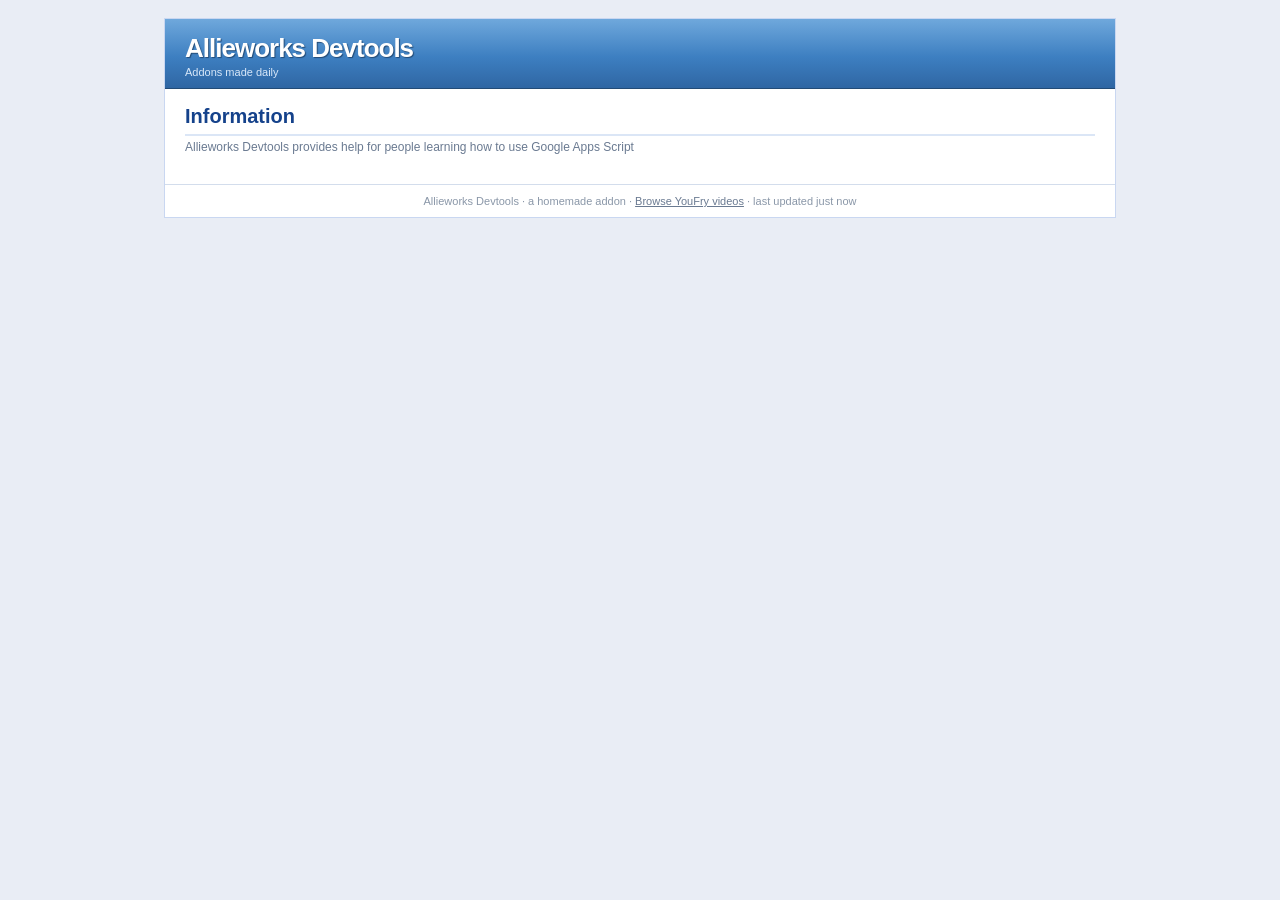
<file: index.html>
<!DOCTYPE html>
<html lang="en">
<head>
<meta charset="UTF-8">
<link rel="icon" type="image/png" href="/favicon.png">
<meta property="og:type" content="website">
<meta property="og:title" content="Allieworks Devtools">
<meta property="og:description" content="A streaming and video service or something">
<title>Allieworks Devtools</title>
<link rel="stylesheet" href="style.css">
<meta name="google-site-verification" content="jVkwdZf3q32XtI9BEvv0XVNo1D2ZY_iXyYIuUqWCrl4" />
</head>
<body>
<div class="wrap">

  <div class="banner">
    <div class="banner-title"><a href="index.html">Allieworks Devtools</a></div>
    <div class="banner-sub">Addons made daily</div>
  </div>

  <table class="body-table"><tr>
    <td class="content">
      <h1>Information</h1>
      <div class="page-note" id="count-note">Allieworks Devtools provides help for people learning how to use Google Apps Script</div>
    </td>
  </tr></table>

  <div class="footer">
    Allieworks Devtools &middot; a homemade addon &middot; <a href="http://youfry.dpdns.org/videos.html">Browse YouFry videos</a> &middot; last updated just now
  </div>

</div>
</body>
</html>
</file>
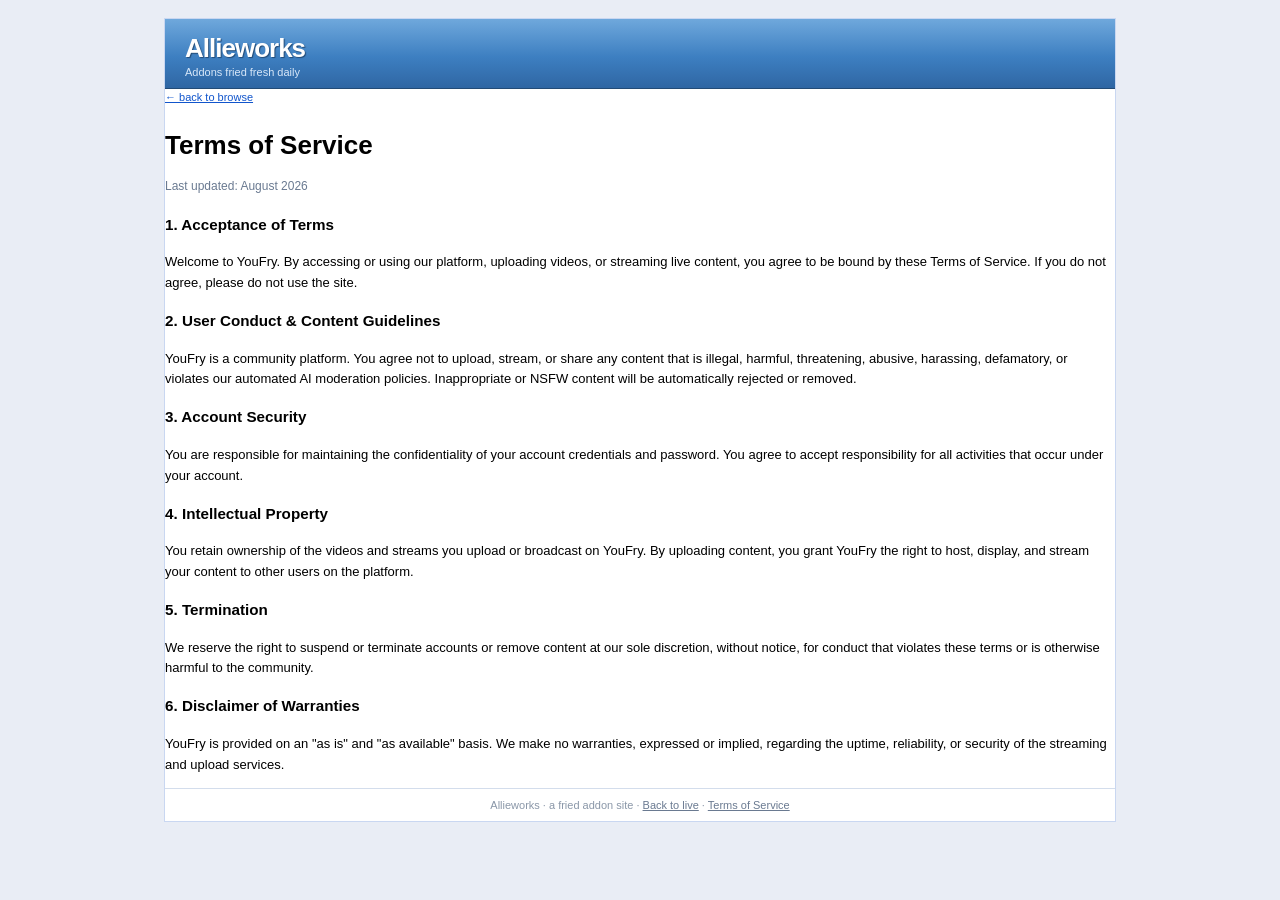
<file: tos/index.html>
<!DOCTYPE html>
<html lang="en">
<head>
<meta charset="UTF-8">
<title>YouFry - Terms of Service</title>
<link rel="stylesheet" href="/style.css">
</head>
<body>
<div class="wrap">

  <div class="banner">
    <div class="banner-title"><a href="/index.html">Allieworks</a></div>
    <div class="banner-sub">Addons fried fresh daily</div>
  </div>
    <td class="content">
      <a class="back-link" href="https://youfry.dpdns.org">&larr; back to browse</a>
      
      <h1>Terms of Service</h1>
      <p class="page-note">Last updated: August 2026</p>

      <div style="margin-top: 20px; line-height: 1.6;">
        <h3>1. Acceptance of Terms</h3>
        <p>Welcome to YouFry. By accessing or using our platform, uploading videos, or streaming live content, you agree to be bound by these Terms of Service. If you do not agree, please do not use the site.</p>

        <h3>2. User Conduct & Content Guidelines</h3>
        <p>YouFry is a community platform. You agree not to upload, stream, or share any content that is illegal, harmful, threatening, abusive, harassing, defamatory, or violates our automated AI moderation policies. Inappropriate or NSFW content will be automatically rejected or removed.</p>

        <h3>3. Account Security</h3>
        <p>You are responsible for maintaining the confidentiality of your account credentials and password. You agree to accept responsibility for all activities that occur under your account.</p>

        <h3>4. Intellectual Property</h3>
        <p>You retain ownership of the videos and streams you upload or broadcast on YouFry. By uploading content, you grant YouFry the right to host, display, and stream your content to other users on the platform.</p>

        <h3>5. Termination</h3>
        <p>We reserve the right to suspend or terminate accounts or remove content at our sole discretion, without notice, for conduct that violates these terms or is otherwise harmful to the community.</p>

        <h3>6. Disclaimer of Warranties</h3>
        <p>YouFry is provided on an "as is" and "as available" basis. We make no warranties, expressed or implied, regarding the uptime, reliability, or security of the streaming and upload services.</p>
      </div>
    </td>
  </tr></table>

  <div class="footer">
    Allieworks &middot; a fried addon site &middot; <a href="https://youfry.dpdns.org">Back to live</a> &middot; <a href="/tos">Terms of Service</a>
  </div>

</div>
</body>
</html>
</file>
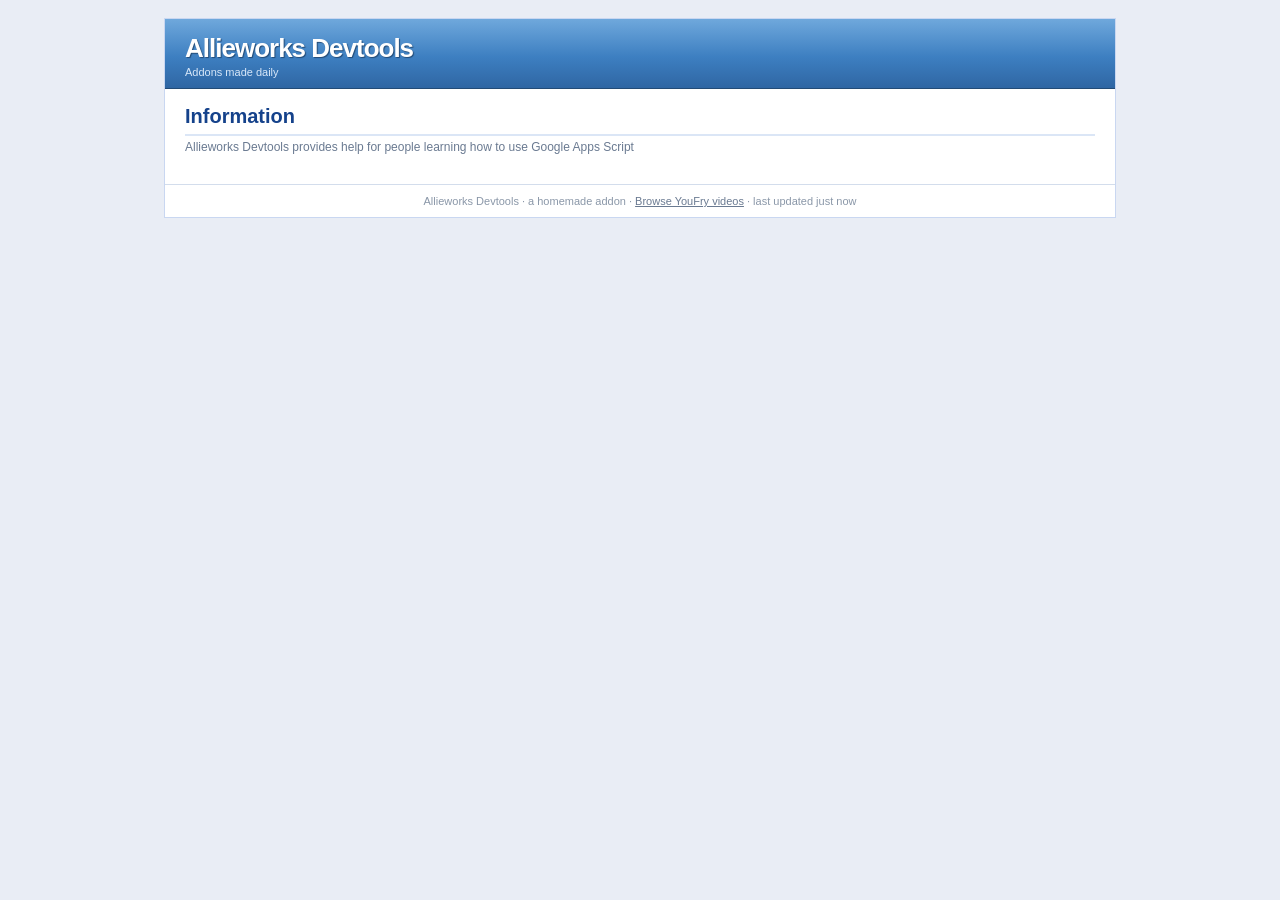
<file: adt.html>
<!DOCTYPE html>
<html lang="en">
<head>
<meta charset="UTF-8">
<link rel="icon" type="image/png" href="/favicon.png">
<meta property="og:type" content="website">
<meta property="og:title" content="Allieworks Devtools">
<meta property="og:description" content="A streaming and video service or something">
<title>Allieworks Devtools</title>
<link rel="stylesheet" href="style.css">
</head>
<body>
<div class="wrap">

  <div class="banner">
    <div class="banner-title"><a href="index.html">Allieworks Devtools</a></div>
    <div class="banner-sub">Addons made daily</div>
  </div>

  <table class="body-table"><tr>
    <td class="content">
      <h1>Information</h1>
      <div class="page-note" id="count-note">Allieworks Devtools provides help for people learning how to use Google Apps Script</div>
    </td>
  </tr></table>

  <div class="footer">
    Allieworks Devtools &middot; a homemade addon &middot; <a href="http://youfry.dpdns.org/videos.html">Browse YouFry videos</a> &middot; last updated just now
  </div>

</div>
</body>
</html>
</file>
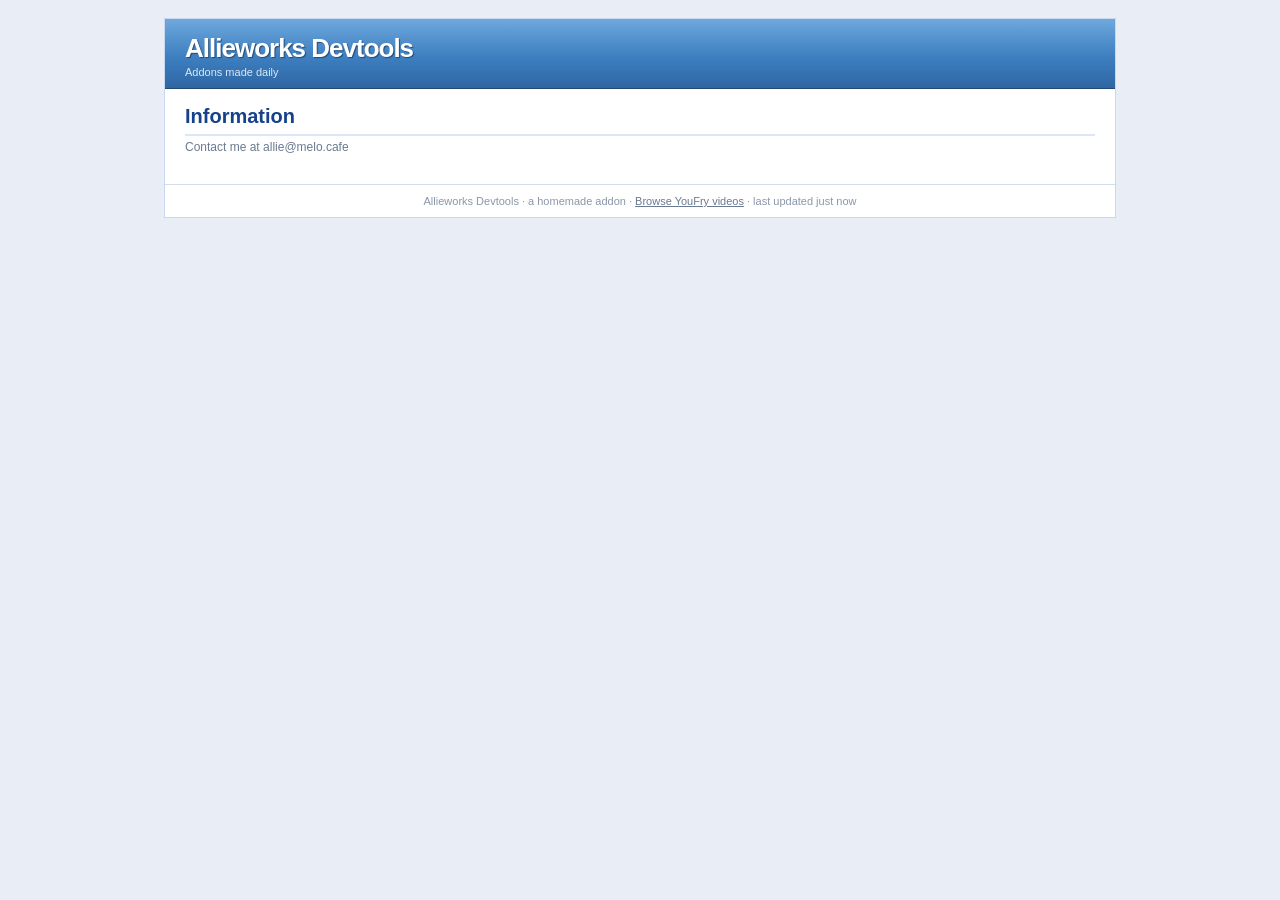
<file: contact.html>
<!DOCTYPE html>
<html lang="en">
<head>
<meta charset="UTF-8">
<link rel="icon" type="image/png" href="/favicon.png">
<meta property="og:type" content="website">
<meta property="og:title" content="Allieworks Devtools">
<meta property="og:description" content="A streaming and video service or something">
<title>Allieworks Devtools</title>
<link rel="stylesheet" href="style.css">
</head>
<body>
<div class="wrap">

  <div class="banner">
    <div class="banner-title"><a href="index.html">Allieworks Devtools</a></div>
    <div class="banner-sub">Addons made daily</div>
  </div>

  <table class="body-table"><tr>
    <td class="content">
      <h1>Information</h1>
      <div class="page-note" id="count-note">Contact me at allie@melo.cafe</div>
    </td>
  </tr></table>

  <div class="footer">
    Allieworks Devtools &middot; a homemade addon &middot; <a href="http://youfry.dpdns.org/videos.html">Browse YouFry videos</a> &middot; last updated just now
  </div>

</div>
</body>
</html>
</file>
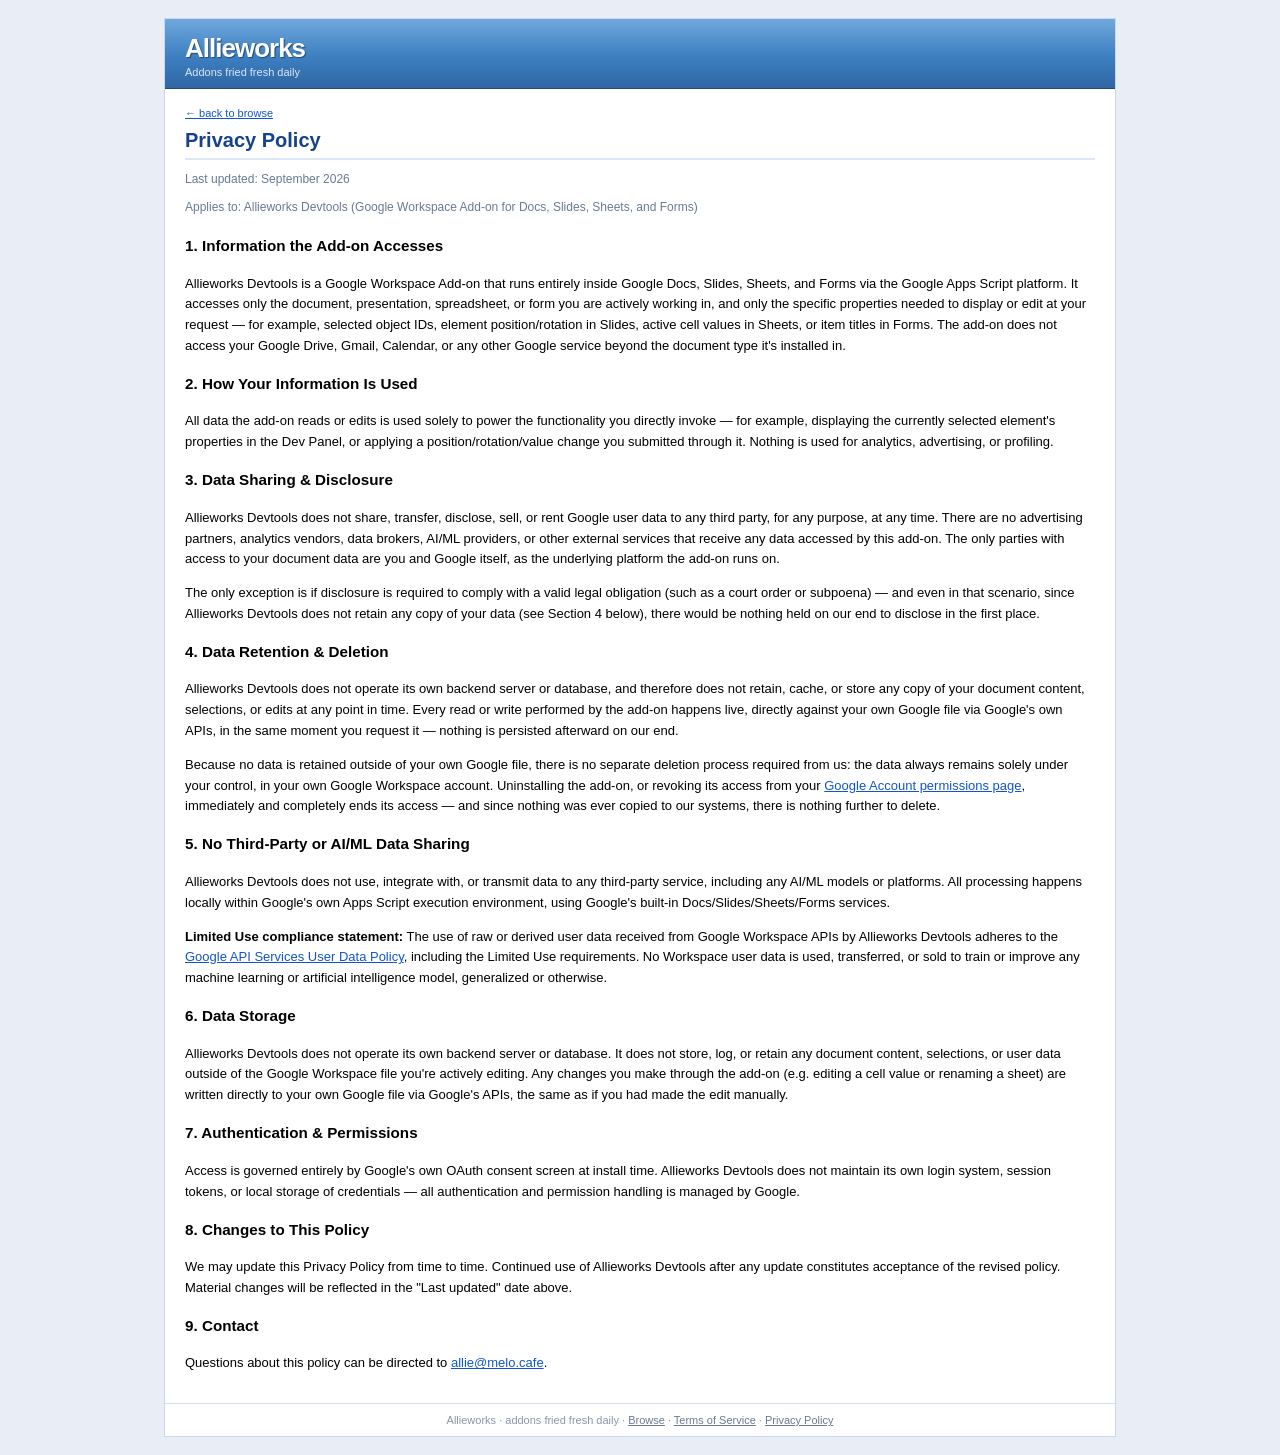
<file: privacy.html>
<!DOCTYPE html>
<html lang="en">
<head>
<meta charset="UTF-8">
<title>Allieworks - Privacy Policy</title>
<link rel="stylesheet" href="/style.css">
</head>
<body>
<div class="wrap">
  <div class="banner">
    <div class="banner-title"><a href="/index.html">Allieworks</a></div>
    <div class="banner-sub">Addons fried fresh daily</div>
  </div>
  <div class="content">
    <a class="back-link" href="/index.html">&larr; back to browse</a>

    <h1>Privacy Policy</h1>
    <p class="page-note">Last updated: September 2026</p>
    <p class="page-note">Applies to: Allieworks Devtools (Google Workspace Add-on for Docs, Slides, Sheets, and Forms)</p>

    <div style="margin-top: 20px; line-height: 1.6;">

      <h3>1. Information the Add-on Accesses</h3>
      <p>Allieworks Devtools is a Google Workspace Add-on that runs entirely inside Google Docs, Slides, Sheets, and Forms via the Google Apps Script platform. It accesses only the document, presentation, spreadsheet, or form you are actively working in, and only the specific properties needed to display or edit at your request &mdash; for example, selected object IDs, element position/rotation in Slides, active cell values in Sheets, or item titles in Forms. The add-on does not access your Google Drive, Gmail, Calendar, or any other Google service beyond the document type it's installed in.</p>

      <h3>2. How Your Information Is Used</h3>
      <p>All data the add-on reads or edits is used solely to power the functionality you directly invoke &mdash; for example, displaying the currently selected element's properties in the Dev Panel, or applying a position/rotation/value change you submitted through it. Nothing is used for analytics, advertising, or profiling.</p>

      <h3>3. Data Sharing &amp; Disclosure</h3>
      <p>Allieworks Devtools does not share, transfer, disclose, sell, or rent Google user data to any third party, for any purpose, at any time. There are no advertising partners, analytics vendors, data brokers, AI/ML providers, or other external services that receive any data accessed by this add-on. The only parties with access to your document data are you and Google itself, as the underlying platform the add-on runs on.</p>
      <p>The only exception is if disclosure is required to comply with a valid legal obligation (such as a court order or subpoena) &mdash; and even in that scenario, since Allieworks Devtools does not retain any copy of your data (see Section 4 below), there would be nothing held on our end to disclose in the first place.</p>

      <h3>4. Data Retention &amp; Deletion</h3>
      <p>Allieworks Devtools does not operate its own backend server or database, and therefore does not retain, cache, or store any copy of your document content, selections, or edits at any point in time. Every read or write performed by the add-on happens live, directly against your own Google file via Google's own APIs, in the same moment you request it &mdash; nothing is persisted afterward on our end.</p>
      <p>Because no data is retained outside of your own Google file, there is no separate deletion process required from us: the data always remains solely under your control, in your own Google Workspace account. Uninstalling the add-on, or revoking its access from your <a href="https://myaccount.google.com/permissions">Google Account permissions page</a>, immediately and completely ends its access &mdash; and since nothing was ever copied to our systems, there is nothing further to delete.</p>

      <h3>5. No Third-Party or AI/ML Data Sharing</h3>
      <p>Allieworks Devtools does not use, integrate with, or transmit data to any third-party service, including any AI/ML models or platforms. All processing happens locally within Google's own Apps Script execution environment, using Google's built-in Docs/Slides/Sheets/Forms services.</p>
      <p><strong>Limited Use compliance statement:</strong> The use of raw or derived user data received from Google Workspace APIs by Allieworks Devtools adheres to the <a href="https://developers.google.com/workspace/workspace-api-user-data-developer-policy">Google API Services User Data Policy</a>, including the Limited Use requirements. No Workspace user data is used, transferred, or sold to train or improve any machine learning or artificial intelligence model, generalized or otherwise.</p>

      <h3>6. Data Storage</h3>
      <p>Allieworks Devtools does not operate its own backend server or database. It does not store, log, or retain any document content, selections, or user data outside of the Google Workspace file you're actively editing. Any changes you make through the add-on (e.g. editing a cell value or renaming a sheet) are written directly to your own Google file via Google's APIs, the same as if you had made the edit manually.</p>

      <h3>7. Authentication &amp; Permissions</h3>
      <p>Access is governed entirely by Google's own OAuth consent screen at install time. Allieworks Devtools does not maintain its own login system, session tokens, or local storage of credentials &mdash; all authentication and permission handling is managed by Google.</p>

      <h3>8. Changes to This Policy</h3>
      <p>We may update this Privacy Policy from time to time. Continued use of Allieworks Devtools after any update constitutes acceptance of the revised policy. Material changes will be reflected in the "Last updated" date above.</p>

      <h3>9. Contact</h3>
      <p>Questions about this policy can be directed to <a href="mailto:allie@melo.cafe">allie@melo.cafe</a>.</p>

    </div>
  </div>
  <div class="footer">
    Allieworks &middot; addons fried fresh daily &middot; <a href="/index.html">Browse</a> &middot; <a href="tos.html">Terms of Service</a> &middot; <a href="privacy.html">Privacy Policy</a>
  </div>
</div>
</body>
</html>
</file>
<file: style.css>
body {
  margin: 0;
  padding: 0;
  background: #e9edf5;
  font-family: Arial, Helvetica, sans-serif;
  font-size: 13px;
  color: #000000;
}

a {
  color: #1155cc;
  text-decoration: underline;
}
a:visited {
  color: #6611cc;
}
a:hover {
  color: #cc3300;
}

.wrap {
  max-width: 950px;
  margin: 18px auto;
  background: #ffffff;
  border: 1px solid #c9d7f1;
}

.banner {
  background: #3d7fc1;
  background: linear-gradient(to bottom, #6fa8dc 0%, #3d7fc1 55%, #2f66a3 100%);
  border-bottom: 1px solid #234b76;
  padding: 14px 20px 10px 20px;
}
.banner-title {
  font-family: Verdana, Arial, sans-serif;
  font-size: 26px;
  font-weight: bold;
  color: #ffffff;
  text-shadow: 1px 1px 1px #234b76;
  letter-spacing: -1px;
}
.banner-title a {
  color: #ffffff;
  text-decoration: none;
}
.banner-sub {
  font-size: 11px;
  color: #d9e8f9;
  margin-top: 2px;
}

.tabs {
  background: #dbe6f6;
  border-bottom: 1px solid #b1c4e0;
  padding: 0 12px;
}
.tabs::after {
  content: "";
  display: table;
  clear: both;
}
.tabs-left {
  float: left;
}
.tabs table {
  border-collapse: collapse;
}
.tabs td {
  padding: 0;
}
.account-bar {
  float: right;
  padding: 8px 4px 0 0;
  font-size: 11px;
  color: #444444;
}
.account-bar a {
  margin-left: 6px;
}
.account-bar .username {
  font-weight: bold;
  color: #15428b;
}
.tab {
  display: block;
  padding: 6px 16px;
  margin: 6px 4px 0 0;
  border: 1px solid #b1c4e0;
  border-bottom: none;
  background: #eef3fb;
  color: #15428b;
  text-decoration: none;
  font-size: 12px;
  font-weight: bold;
}
.tab:hover {
  background: #f8fbff;
}
.tab.current {
  background: #ffffff;
  border-bottom: 1px solid #ffffff;
  position: relative;
  top: 1px;
  color: #000000;
}

.body-table {
  width: 100%;
  border-collapse: collapse;
}
.sidebar {
  width: 170px;
  vertical-align: top;
  background: #f4f7fc;
  border-right: 1px solid #d3ddec;
  padding: 14px 10px;
}
.sidebar h3 {
  font-size: 11px;
  text-transform: uppercase;
  color: #6a7a91;
  border-bottom: 1px solid #d3ddec;
  padding-bottom: 4px;
  margin: 0 0 6px 0;
}
.sidebar ul {
  list-style: none;
  margin: 0 0 16px 0;
  padding: 0;
}
.sidebar li {
  border-bottom: 1px solid #e6ebf3;
}
.sidebar li a {
  display: block;
  padding: 5px 4px;
  text-decoration: none;
  color: #15428b;
}
.sidebar li a:hover {
  background: #dbe6f6;
}
.sidebar .viewers {
  color: #6a7a91;
  font-size: 11px;
}
.sidebar .offline {
  color: #999999;
}

.content {
  vertical-align: top;
  padding: 16px 20px;
}
.content h1 {
  font-family: Arial, sans-serif;
  font-size: 20px;
  color: #15428b;
  border-bottom: 2px solid #dbe6f6;
  padding-bottom: 6px;
  margin: 0 0 4px 0;
}
.page-note {
  color: #6a7a91;
  font-size: 12px;
  margin-bottom: 14px;
}

.grid-table {
  width: 100%;
  border-collapse: collapse;
}
.grid-table td {
  vertical-align: top;
  width: 33%;
  padding: 0 10px 20px 0;
}
.card {
  border: 1px solid #c9d7f1;
  background: #fbfcfe;
}
.card-thumb {
  position: relative;
  height: 180px;
  background: repeating-linear-gradient(45deg, #dbe6f6, #dbe6f6 10px, #eef3fb 10px, #eef3fb 20px);
  border-bottom: 1px solid #c9d7f1;
  display: flex;
  align-items: center;
  justify-content: center;
  font-size: 28px;
  color: #b1c4e0;
}
.badge-live {
  position: absolute;
  top: 5px;
  left: 5px;
  background: #cc3300;
  color: #fff;
  font-size: 10px;
  font-weight: bold;
  padding: 2px 5px;
  border: 1px solid #7a1f00;
}
.badge-viewers {
  position: absolute;
  bottom: 5px;
  left: 5px;
  background: #000000;
  opacity: 0.75;
  color: #fff;
  font-size: 10px;
  padding: 2px 5px;
}
.badge-length {
  position: absolute;
  bottom: 5px;
  right: 5px;
  background: #000000;
  opacity: 0.75;
  color: #fff;
  font-size: 10px;
  padding: 2px 5px;
}
.card-body {
  padding: 8px;
}
.card-title {
  font-weight: bold;
  font-size: 12px;
  color: #15428b;
  margin-bottom: 3px;
}
.card-sub {
  color: #444444;
  font-size: 11px;
}
.card-meta {
  color: #999999;
  font-size: 11px;
}

.player {
  height: 380px;
  background: repeating-linear-gradient(45deg, #dbe6f6, #dbe6f6 14px, #eef3fb 14px, #eef3fb 28px);
  border: 1px solid #c9d7f1;
  display: flex;
  align-items: center;
  justify-content: center;
  font-size: 46px;
  color: #b1c4e0;
  position: relative;
  margin-bottom: 10px;
}
.player .badge-live {
  font-size: 12px;
  padding: 3px 8px;
}

.watch-table {
  width: 100%;
  border-collapse: collapse;
}
.watch-main {
  vertical-align: top;
  padding-right: 16px;
}
.watch-chat {
  vertical-align: top;
  width: 250px;
  border: 1px solid #c9d7f1;
  background: #fbfcfe;
}
.chat-head {
  background: #dbe6f6;
  border-bottom: 1px solid #c9d7f1;
  padding: 6px 8px;
  font-weight: bold;
  font-size: 11px;
}
.chat-log {
  height: 300px;
  overflow-y: auto;
  padding: 8px;
}
.chat-line {
  margin-bottom: 6px;
  line-height: 1.4;
}
.chat-name {
  font-weight: bold;
}
.chat-form {
  border-top: 1px solid #c9d7f1;
  padding: 6px;
}
.chat-form input[type="text"] {
  width: 100%;
  box-sizing: border-box;
  font-family: Arial, sans-serif;
  font-size: 12px;
  padding: 4px;
  border: 1px solid #b1c4e0;
  margin-bottom: 4px;
}
.chat-form button,
.gbtn {
  font-family: Arial, sans-serif;
  font-size: 12px;
  background: #eef3fb;
  border: 1px solid #b1c4e0;
  color: #15428b;
  padding: 4px 12px;
  cursor: pointer;
}
.chat-form button:hover,
.gbtn:hover {
  background: #dbe6f6;
}

.channel-head-table {
  width: 100%;
  margin-bottom: 12px;
}
.channel-head-table td {
  vertical-align: middle;
}
.avatar {
  width: 40px;
  height: 40px;
  background: #6fa8dc;
  color: #ffffff;
  font-weight: bold;
  text-align: center;
  line-height: 40px;
  border: 1px solid #234b76;
  font-family: Arial, sans-serif;
}

.searchbox {
  float: right;
  margin-top: 4px;
}
.searchbox input[type="text"] {
  font-family: Arial, sans-serif;
  font-size: 12px;
  padding: 3px;
  border: 1px solid #b1c4e0;
  width: 160px;
}

.footer {
  text-align: center;
  color: #8a97a8;
  font-size: 11px;
  padding: 10px;
  border-top: 1px solid #d3ddec;
}
.footer a {
  color: #6a7a91;
}

.back-link {
  display: inline-block;
  margin-bottom: 10px;
  font-size: 11px;
}

.auth-form {
  max-width: 320px;
  border: 1px solid #c9d7f1;
  background: #f4f7fc;
  padding: 16px;
}
.auth-form .field {
  margin-bottom: 10px;
}
.auth-form label {
  display: block;
  font-size: 11px;
  color: #444444;
  margin-bottom: 3px;
}
.auth-form input[type="text"],
.auth-form input[type="password"] {
  width: 100%;
  box-sizing: border-box;
  font-family: Arial, sans-serif;
  font-size: 13px;
  padding: 5px;
  border: 1px solid #b1c4e0;
}
.auth-error {
  color: #cc3300;
  font-size: 12px;
  margin-bottom: 10px;
  display: none;
}
.sidebar-note {
  font-size: 11px;
  color: #6a7a91;
  padding: 4px;
}

.modal-overlay {
  display: none;
  position: fixed;
  inset: 0;
  background: rgba(20, 30, 50, 0.55);
  z-index: 1000;
  align-items: center;
  justify-content: center;
}
.modal-overlay.open {
  display: flex;
}
.modal-box {
  background: #ffffff;
  border: 1px solid #7a95bd;
  width: 340px;
  max-width: 90%;
  box-shadow: 2px 2px 8px rgba(0, 0, 0, 0.35);
}
.modal-titlebar {
  background: #3d7fc1;
  background: linear-gradient(to bottom, #6fa8dc 0%, #3d7fc1 55%, #2f66a3 100%);
  border-bottom: 1px solid #234b76;
  padding: 6px 6px 6px 10px;
  display: flex;
  align-items: center;
  justify-content: space-between;
}
.modal-titlebar h3 {
  margin: 0;
  font-family: Verdana, Arial, sans-serif;
  font-size: 13px;
  color: #ffffff;
  text-shadow: 1px 1px 1px #234b76;
}
.modal-close {
  color: #ffffff;
  text-decoration: none;
  font-weight: bold;
  font-size: 12px;
  padding: 1px 6px;
  border: 1px solid #a9c7ea;
  background: rgba(255, 255, 255, 0.12);
  line-height: 16px;
}
.modal-close:hover {
  background: rgba(255, 255, 255, 0.28);
}
.modal-body {
  padding: 14px;
}
.modal-body .field {
  margin-bottom: 10px;
}
.modal-body label {
  display: block;
  font-size: 11px;
  color: #444444;
  margin-bottom: 3px;
}
.modal-body input[type="text"],
.modal-body input[type="file"] {
  width: 100%;
  box-sizing: border-box;
  font-family: Arial, sans-serif;
  font-size: 12px;
  padding: 4px;
  border: 1px solid #b1c4e0;
}
.modal-actions {
  text-align: right;
  margin-top: 12px;
}
.upload-trigger {
  margin-bottom: 14px;
}
/* --- DARK MODE OVERRIDES --- */
body.dark-mode {
  background: #121212;
  color: #e0e0e0;
}

body.dark-mode a {
  color: #60a5fa;
}
body.dark-mode a:visited {
  color: #a78bfa;
}
body.dark-mode a:hover {
  color: #f87171;
}

body.dark-mode .wrap {
  background: #18181b;
  border-color: #27272a;
}

body.dark-mode .banner {
  background: #1e293b;
  background: linear-gradient(to bottom, #334155 0%, #1e293b 55%, #0f172a 100%);
  border-bottom-color: #020617;
}
body.dark-mode .banner-sub {
  color: #94a3b8;
}

body.dark-mode .tabs {
  background: #1e293b;
  border-bottom-color: #334155;
}
body.dark-mode .account-bar {
  color: #cbd5e1;
}
body.dark-mode .account-bar .username {
  color: #60a5fa;
}
body.dark-mode .tab {
  border-color: #334155;
  background: #0f172a;
  color: #60a5fa;
}
body.dark-mode .tab:hover {
  background: #1e293b;
}
body.dark-mode .tab.current {
  background: #18181b;
  border-bottom-color: #18181b;
  color: #ffffff;
}

body.dark-mode .sidebar {
  background: #0f172a;
  border-right-color: #1e293b;
}
body.dark-mode .sidebar h3 {
  color: #94a3b8;
  border-bottom-color: #1e293b;
}
body.dark-mode .sidebar li {
  border-bottom-color: #1e293b;
}
body.dark-mode .sidebar li a {
  color: #60a5fa;
}
body.dark-mode .sidebar li a:hover,
body.dark-mode .sidebar li[style*="background"] {
  background: #1e293b !important;
}
body.dark-mode .sidebar .viewers {
  color: #94a3b8;
}

body.dark-mode .content h1 {
  color: #60a5fa;
  border-bottom-color: #1e293b;
}
body.dark-mode .page-note {
  color: #94a3b8;
}

body.dark-mode .card {
  border-color: #27272a;
  background: #202024;
}
body.dark-mode .card-thumb {
  background: repeating-linear-gradient(45deg, #27272a, #27272a 10px, #18181b 10px, #18181b 20px);
  border-bottom-color: #27272a;
  color: #52525b;
}
body.dark-mode .card-sub {
  color: #a1a1aa;
}
body.dark-mode .card-meta {
  color: #71717a;
}

body.dark-mode .player {
  background: repeating-linear-gradient(45deg, #27272a, #27272a 14px, #18181b 14px, #18181b 28px);
  border-color: #27272a;
  color: #52525b;
}

body.dark-mode .watch-chat {
  border-color: #27272a;
  background: #202024;
}
body.dark-mode .chat-head {
  background: #1e293b;
  border-bottom-color: #27272a;
}
body.dark-mode .chat-form {
  border-top-color: #27272a;
}
body.dark-mode .chat-form input[type="text"],
body.dark-mode .searchbox input[type="text"],
body.dark-mode .auth-form input[type="text"],
body.dark-mode .auth-form input[type="password"],
body.dark-mode .modal-body input[type="text"],
body.dark-mode .modal-body input[type="file"] {
  background: #18181b;
  border-color: #3f3f46;
  color: #e0e0e0;
}
body.dark-mode .chat-form button,
body.dark-mode .gbtn {
  background: #1e293b;
  border-color: #334155;
  color: #60a5fa;
}
body.dark-mode .chat-form button:hover,
body.dark-mode .gbtn:hover {
  background: #334155;
}

body.dark-mode .footer {
  color: #71717a;
  border-top-color: #1e293b;
}
body.dark-mode .footer a {
  color: #94a3b8;
}

body.dark-mode .auth-form {
  border-color: #27272a;
  background: #0f172a;
}
body.dark-mode .modal-box {
  background: #18181b;
  border-color: #3f3f46;
}
body.dark-mode .modal-titlebar {
  background: #1e293b;
  border-bottom-color: #020617;
}
body.dark-mode .modal-close {
  border-color: #334155;
}

/* --- CUSTOM VIDEO PLAYER STYLING --- */
.custom-player-wrapper {
  position: relative;
  width: 100%;
  height: 100%;
  background: #000000;
  display: flex;
  align-items: center;
  justify-content: center;
  overflow: hidden;
  user-select: none;
}

.custom-player-wrapper video {
  width: 100%;
  height: 100%;
  object-fit: contain;
}

/* Controls Bar Overlay */
.video-controls-bar {
  position: absolute;
  bottom: 0;
  left: 0;
  right: 0;
  background: rgba(15, 23, 42, 0.85);
  border-top: 1px solid #334155;
  padding: 8px 12px;
  display: flex;
  flex-direction: column;
  gap: 6px;
  opacity: 0;
  transition: opacity 0.25s ease-in-out;
}

.custom-player-wrapper:hover .video-controls-bar,
.custom-player-wrapper.paused .video-controls-bar {
  opacity: 1;
}

/* Scrubbable Timeline */
.progress-container {
  width: 100%;
  height: 6px;
  background: #334155;
  cursor: pointer;
  position: relative;
  border-radius: 3px;
  overflow: hidden;
}

.progress-bar {
  height: 100%;
  width: 0%;
  background: #3d7fc1;
  pointer-events: none;
}

/* Controls Layout */
.controls-row {
  display: flex;
  align-items: center;
  justify-content: space-between;
}

.controls-left, .controls-right {
  display: flex;
  align-items: center;
  gap: 8px;
}

.control-btn {
  background: #1e293b;
  border: 1px solid #475569;
  color: #ffffff;
  font-family: Arial, sans-serif;
  font-size: 12px;
  padding: 4px 10px;
  cursor: pointer;
  border-radius: 3px;
}

.control-btn:hover {
  background: #334155;
}

.volume-slider {
  width: 70px;
  accent-color: #3d7fc1;
  cursor: pointer;
}

.time-display {
  color: #cbd5e1;
  font-size: 11px;
  font-family: Arial, sans-serif;
  margin-left: 4px;
}
</file>
